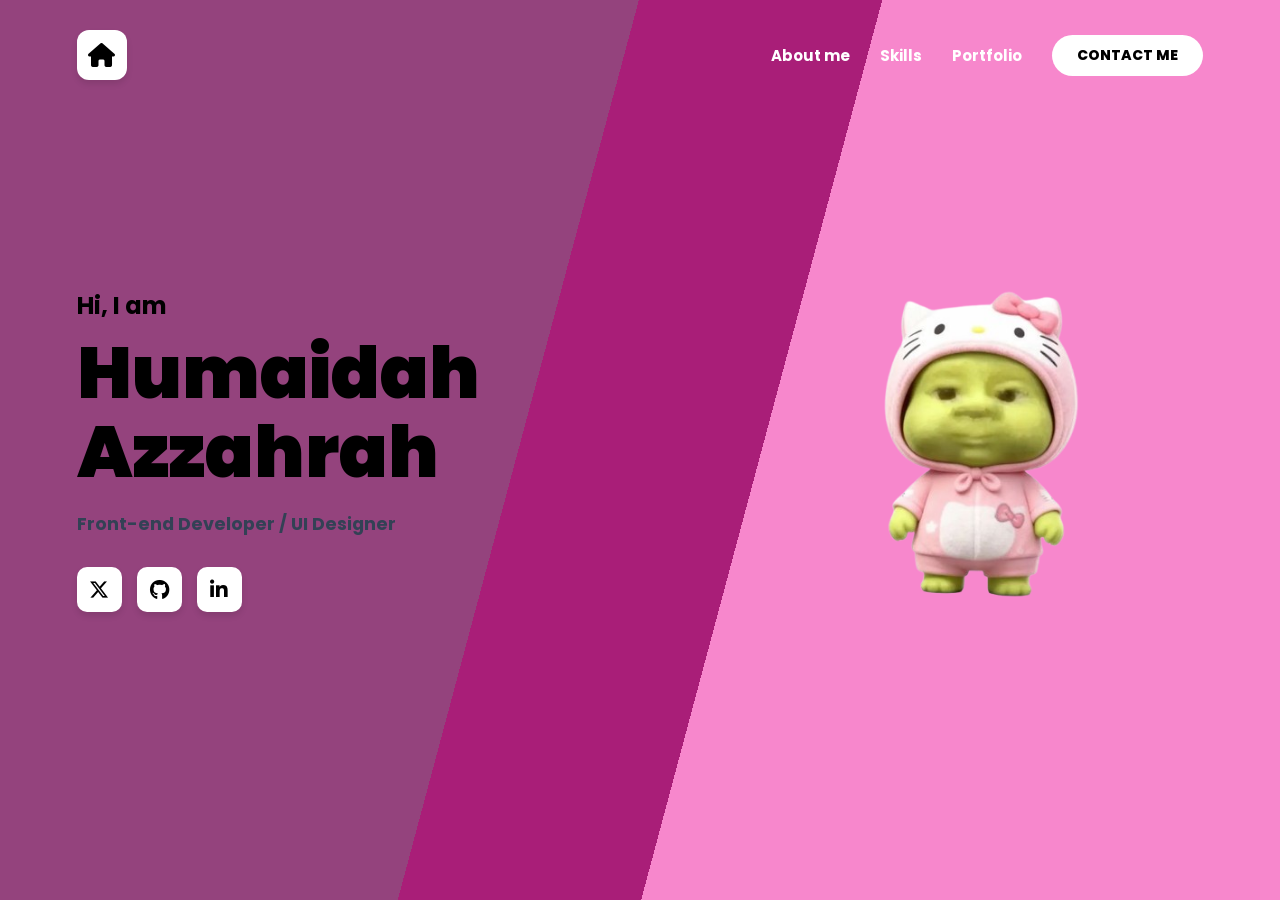
<file: index.html>
<!DOCTYPE html>
<html lang="id">
<head>
    <meta charset="UTF-8">
    <meta name="viewport" content="width=device-width, initial-scale=1.0">
    <title>Home - Humaidah Azzahrah J.</title>
    <link rel="stylesheet" href="style.css">
    <link rel="stylesheet" href="https://cdnjs.cloudflare.com/ajax/libs/font-awesome/6.5.1/css/all.min.css">
</head>
<body>

    <header>
        <a href="index.html" class="logo"><i class="fa-solid fa-house"></i></a>
        <nav>
            <a href="about.html">About me</a>
            <a href="skills.html">Skills</a>
            <a href="portfolio.html">Portfolio</a>
            <a href="contact.html" class="btn-contact">CONTACT ME</a>
        </nav>
    </header>

    <main>
        <div class="left-col">
            <p class="greeting">Hi, I am</p>
            <h1 class="title-huge">Humaidah<br>Azzahrah</h1>
            <p class="subtitle">Front-end Developer / UI Designer</p>
            
            <div class="social-links">
                <a href="#" class="social-btn"><i class="fa-brands fa-x-twitter"></i></a>
                <a href="#" class="social-btn"><i class="fa-brands fa-github"></i></a>
                <a href="#" class="social-btn"><i class="fa-brands fa-linkedin-in"></i></a>
            </div>
        </div>

        <div class="right-col">
            <img src="home.png" alt="Profile" class="hero-image">
        </div>
    </main>

</body>
</html>
</file>
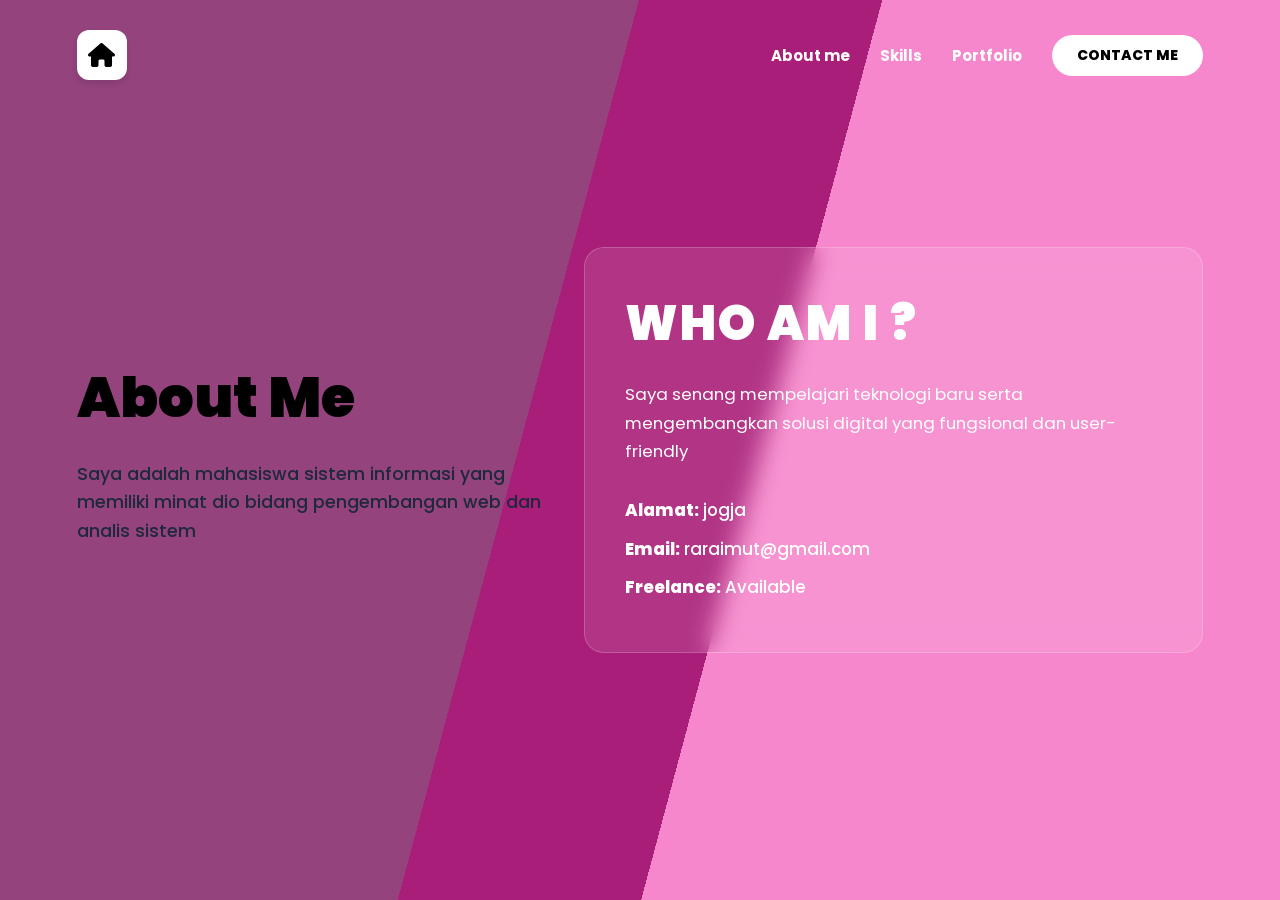
<file: about.html>
<!DOCTYPE html>
<html lang="id">
<head>
    <meta charset="UTF-8">
    <meta name="viewport" content="width=device-width, initial-scale=1.0">
    <title>About Me</title>
    <link rel="stylesheet" href="style.css">
    <link rel="stylesheet" href="https://cdnjs.cloudflare.com/ajax/libs/font-awesome/6.4.0/css/all.min.css">
</head>
<body>

    <header>
        <a href="index.html" class="logo"><i class="fa-solid fa-house"></i></a>
        <nav>
            <a href="about.html">About me</a>
            <a href="skills.html">Skills</a>
            <a href="portfolio.html">Portfolio</a>
            <a href="contact.html" class="btn-contact">CONTACT ME</a>
        </nav>
    </header>

    <main>
        <div class="left-col">
            <h2 class="section-title">About Me</h2>
            <p class="desc">
                Saya adalah mahasiswa sistem informasi yang memiliki minat dio bidang 
                pengembangan web dan analis sistem
            </p>
        </div>

        <div class="right-col">
            <div class="about-card">
                <h2>WHO AM I ?</h2>
                <p>
                    Saya senang mempelajari teknologi baru serta mengembangkan 
                    solusi digital yang fungsional dan user-friendly
                </p>
                <div class="info-list">
                    <p><strong>Alamat:</strong> jogja</p>
                    <p><strong>Email:</strong> raraimut@gmail.com</p>
                    <p><strong>Freelance:</strong> Available</p>
                </div>
            </div>
        </div>
    </main>

</body>
</html>
</file>
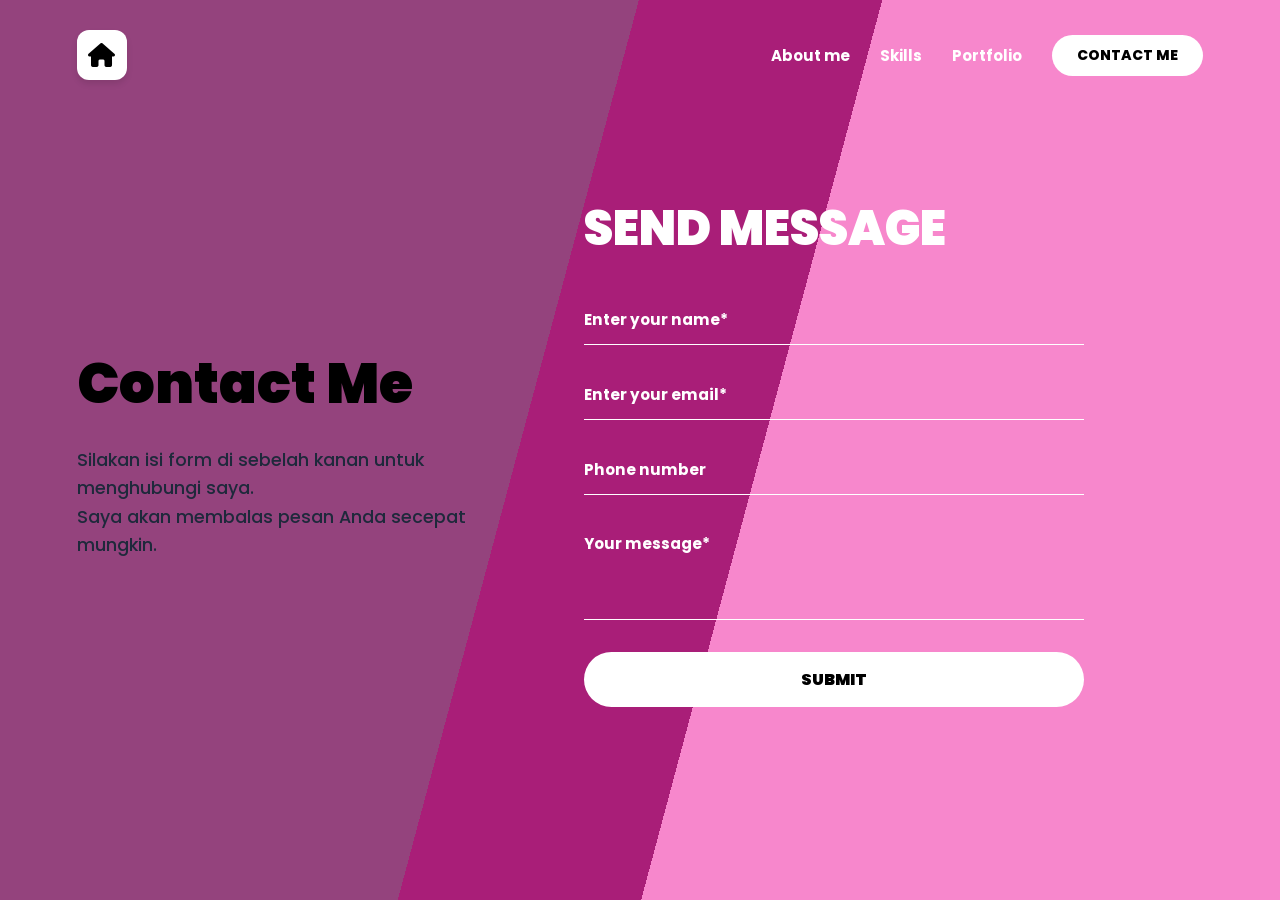
<file: contact.html>
<!DOCTYPE html>
<html lang="id">
<head>
    <meta charset="UTF-8">
    <meta name="viewport" content="width=device-width, initial-scale=1.0">
    <title>Contact Me</title>
    <link rel="stylesheet" href="style.css">
    <link rel="stylesheet" href="https://cdnjs.cloudflare.com/ajax/libs/font-awesome/6.4.0/css/all.min.css">
</head>
<body>

    <header>
        <a href="index.html" class="logo"><i class="fa-solid fa-house"></i></a>
        <nav>
            <a href="about.html">About me</a>
            <a href="skills.html">Skills</a>
            <a href="portfolio.html">Portfolio</a>
            <a href="contact.html" class="btn-contact">CONTACT ME</a>
        </nav>
    </header>

    <main>
        <div class="left-col">
            <h2 class="section-title">Contact Me</h2>
            <p class="desc">
                Silakan isi form di sebelah kanan untuk menghubungi saya.<br>
                Saya akan membalas pesan Anda secepat mungkin.
            </p>
        </div>

        <div class="right-col">
            <div class="contact-wrapper">
                <h3>SEND MESSAGE</h3>
                <form class="contact-form">
                    <input type="text" placeholder="Enter your name*" required>
                    <input type="email" placeholder="Enter your email*" required>
                    <input type="text" placeholder="Phone number">
                    <textarea placeholder="Your message*" required></textarea>
                    <button type="submit" class="btn-submit">SUBMIT</button>
                </form>
            </div>
        </div>
    </main>

</body>
</html>
</file>
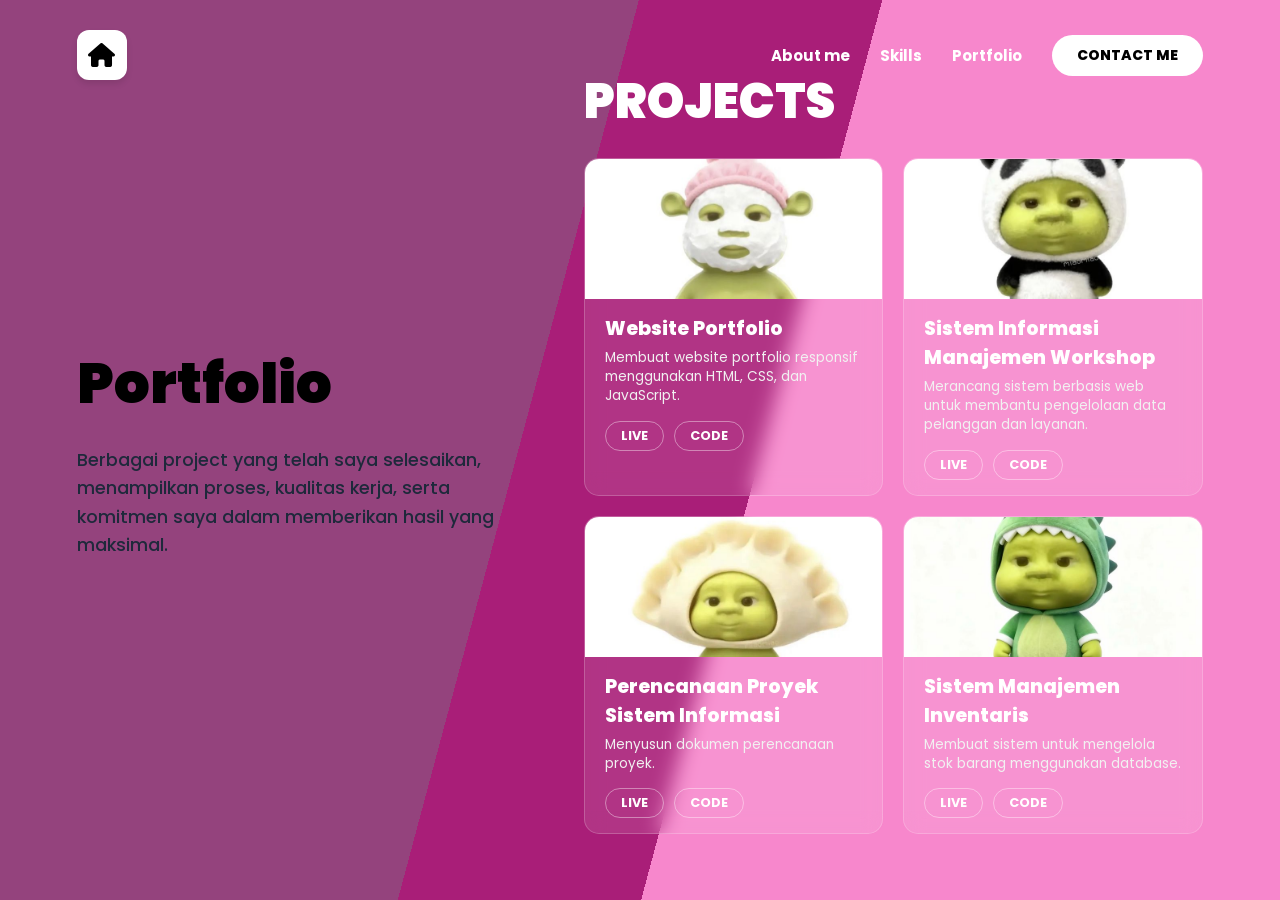
<file: portfolio.html>
<!DOCTYPE html>
<html lang="id">
<head>
    <meta charset="UTF-8">
    <meta name="viewport" content="width=device-width, initial-scale=1.0">
    <title>Portfolio</title>
    <link rel="stylesheet" href="style.css">
    <link rel="stylesheet" href="https://cdnjs.cloudflare.com/ajax/libs/font-awesome/6.5.1/css/all.min.css">
</head>
<body>

    <header>
        <a href="index.html" class="logo"><i class="fa-solid fa-house"></i></a>
        <nav>
            <a href="about.html">About me</a>
            <a href="skills.html">Skills</a>
            <a href="portfolio.html">Portfolio</a>
            <a href="contact.html" class="btn-contact">CONTACT ME</a>
        </nav>
    </header>

    <main>
        <div class="left-col">
            <h2 class="section-title">Portfolio</h2>
            <p class="desc">
                Berbagai project yang telah saya selesaikan, menampilkan 
                proses, kualitas kerja, serta komitmen saya dalam 
                memberikan hasil yang maksimal.
            </p>
        </div>

        <div class="right-col">
            <div class="projects-wrapper">
                <h3>PROJECTS</h3>
                <div class="projects-grid">
                    
                    <div class="project-card">
                        <div class="project-image"><img src="photo1.jpeg" alt="Website Portfolio"></div>
                        <div class="project-info">
                            <h4>Website Portfolio</h4>
                            <p>Membuat website portfolio responsif menggunakan HTML, CSS, dan JavaScript.</p>
                            <div class="project-btns">
                                <a href="https://www.youtube.com/live/WbhLKN9yN_E?si=0krGxYRohdLc6TOA" target="_blank" class="btn-outline">LIVE</a>
                                <a href="https://www.youtube.com/live/WbhLKN9yN_E?si=0krGxYRohdLc6TOA" target="_blank" class="btn-outline">CODE</a>
                            </div>
                        </div>
                    </div>

                    <div class="project-card">
                        <div class="project-image"><img src="photo2.jpeg" alt="Sistem Informasi Manajemen Workshop"></div>
                        <div class="project-info">
                            <h4>Sistem Informasi Manajemen Workshop</h4>
                            <p>Merancang sistem berbasis web untuk membantu pengelolaan data pelanggan dan layanan.</p>
                            <div class="project-btns">
                                <a href="https://www.youtube.com/live/WbhLKN9yN_E?si=0krGxYRohdLc6TOAI" target="_blank" class="btn-outline">LIVE</a>
                                <a href="https://www.youtube.com/live/WbhLKN9yN_E?si=0krGxYRohdLc6TOA" target="_blank" class="btn-outline">CODE</a>
                            </div>
                        </div>
                    </div>

                    <div class="project-card">
                        <div class="project-image"><img src="photo3.jpeg" alt="Perencanaan Proyek Sistem Informasi"></div>
                        <div class="project-info">
                            <h4>Perencanaan Proyek Sistem Informasi</h4>
                            <p>Menyusun dokumen perencanaan proyek.</p>
                            <div class="project-btns">
                                <a href="https://www.youtube.com/live/WbhLKN9yN_E?si=0krGxYRohdLc6TOA" target="_blank" class="btn-outline">LIVE</a>
                                <a href="https://www.youtube.com/live/WbhLKN9yN_E?si=0krGxYRohdLc6TOA" target="_blank" class="btn-outline">CODE</a>
                            </div>
                        </div>
                    </div>

                    <div class="project-card">
                        <div class="project-image"><img src="photo4.jpeg" alt="Sistem Manajemen Inventaris"></div>
                        <div class="project-info">
                            <h4>Sistem Manajemen Inventaris</h4>
                            <p>Membuat sistem untuk mengelola stok barang menggunakan database.</p>
                            <div class="project-btns">
                                <a href="https://www.youtube.com/live/WbhLKN9yN_E?si=0krGxYRohdLc6TOA" target="_blank" class="btn-outline">LIVE</a>
                                <a href="https://www.youtube.com/live/WbhLKN9yN_E?si=0krGxYRohdLc6TOA" target="_blank" class="btn-outline">CODE</a>
                            </div>
                        </div>
                    </div>

                </div>
            </div>
        </div>
    </main>

</body>
</html>
</file>
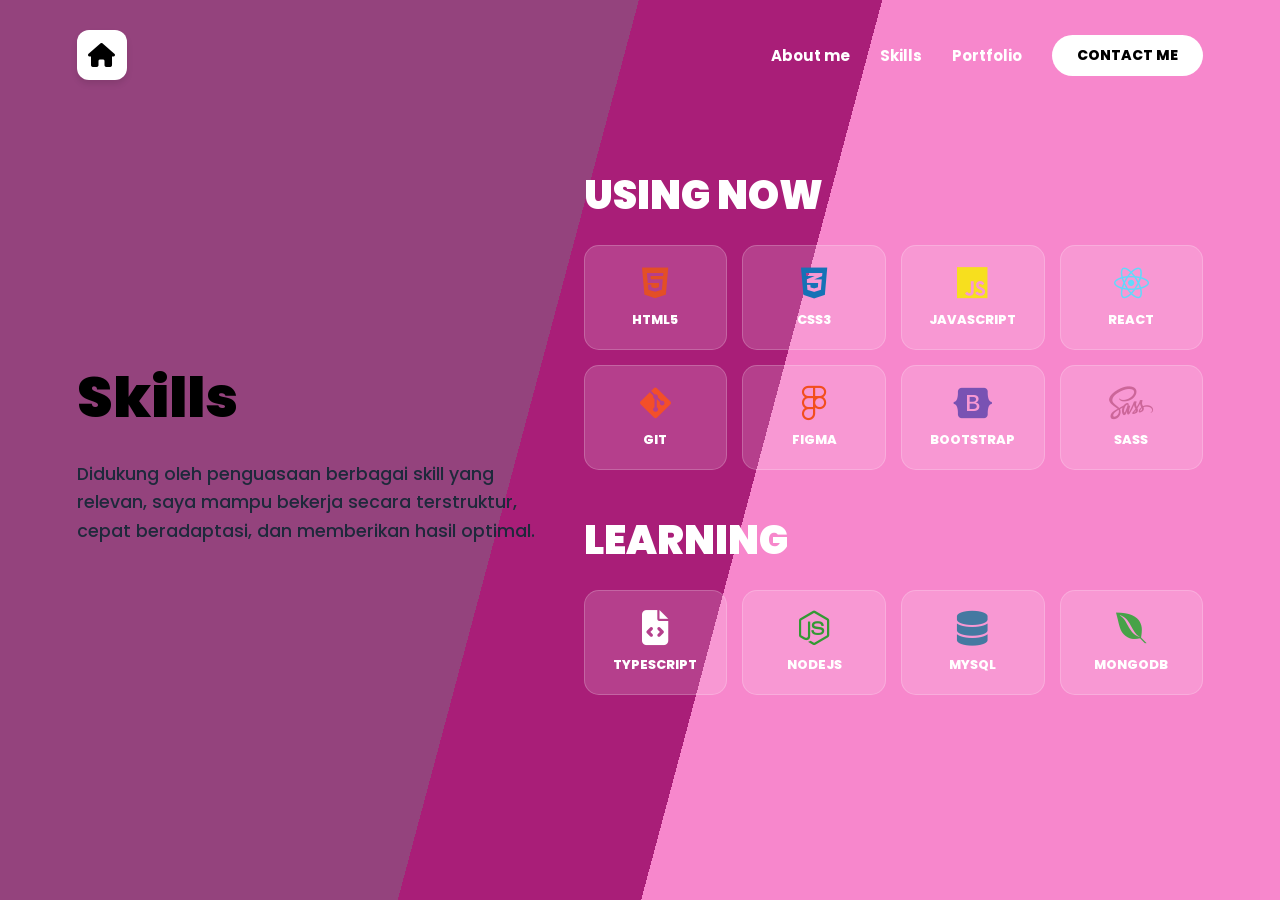
<file: skills.html>
<!DOCTYPE html>
<html lang="id">
<head>
    <meta charset="UTF-8">
    <meta name="viewport" content="width=device-width, initial-scale=1.0">
    <title>Skills</title>
    <link rel="stylesheet" href="style.css">
    <link rel="stylesheet" href="https://cdnjs.cloudflare.com/ajax/libs/font-awesome/6.4.0/css/all.min.css">
</head>
<body>

    <header>
        <a href="index.html" class="logo"><i class="fa-solid fa-house"></i></a>
        <nav>
            <a href="about.html">About me</a>
            <a href="skills.html">Skills</a>
            <a href="portfolio.html">Portfolio</a>
            <a href="contact.html" class="btn-contact">CONTACT ME</a>
        </nav>
    </header>

    <main>
        <div class="left-col">
            <h2 class="section-title">Skills</h2>
            <p class="desc">
                Didukung oleh penguasaan berbagai skill yang relevan, saya 
                mampu bekerja secara terstruktur, cepat beradaptasi, dan 
                memberikan hasil optimal.
            </p>
        </div>

        <div class="right-col">
            <div class="skills-wrapper">
                <h3>USING NOW</h3>
                <div class="skills-grid">
                    <div class="skill-box"><i class="fa-brands fa-html5"></i><span>HTML5</span></div>
                    <div class="skill-box"><i class="fa-brands fa-css3-alt"></i><span>CSS3</span></div>
                    <div class="skill-box"><i class="fa-brands fa-js"></i><span>JAVASCRIPT</span></div>
                    <div class="skill-box"><i class="fa-brands fa-react"></i><span>REACT</span></div>
                    <div class="skill-box"><i class="fa-brands fa-git-alt"></i><span>GIT</span></div>
                    <div class="skill-box"><i class="fa-brands fa-figma"></i><span>FIGMA</span></div>
                    <div class="skill-box"><i class="fa-brands fa-bootstrap"></i><span>BOOTSTRAP</span></div>
                    <div class="skill-box"><i class="fa-brands fa-sass"></i><span>SASS</span></div>
                </div>

                <h3>LEARNING</h3>
                <div class="skills-grid">
                    <div class="skill-box"><i class="fa-solid fa-file-code"></i><span>TYPESCRIPT</span></div>
                    <div class="skill-box"><i class="fa-brands fa-node-js"></i><span>NODEJS</span></div>
                    <div class="skill-box"><i class="fa-solid fa-database"></i><span>MYSQL</span></div>
                    <div class="skill-box"><i class="fa-brands fa-envira"></i><span>MONGODB</span></div>
                </div>
            </div>
        </div>
    </main>

</body>
</html>
</file>
<file: style.css>
@import url('https://fonts.googleapis.com/css2?family=Poppins:wght@400;500;700;900&display=swap');

:root {
    --light-blue: #94437d; /* Warna biru muda kiri */
    --dark-blue: #a91e78;  /* Warna biru dongker tengah */
    --red: #f787cc;        /* Warna merah kanan */
    --text-dark: #000000;
    --text-light: #ffffff;
}

* {
    margin: 0;
    padding: 0;
    box-sizing: border-box;
    font-family: 'Poppins', sans-serif;
}

body {
    background: linear-gradient(105deg, 
        var(--light-blue) 0%, 
        var(--light-blue) 42%, 
        var(--dark-blue) 42%, 
        var(--dark-blue) 58%, 
        var(--red) 58%, 
        var(--red) 100%);
    color: var(--text-light);
    min-height: 100vh;
    overflow-x: hidden;
}

/* ===== NAVBAR ===== */
header {
    display: flex;
    justify-content: space-between;
    align-items: center;
    padding: 30px 6%;
    position: absolute;
    width: 100%;
    top: 0;
    z-index: 100;
}

.logo {
    background: #ffffff;
    width: 50px;
    height: 50px;
    border-radius: 12px;
    display: flex;
    justify-content: center;
    align-items: center;
    color: var(--text-dark);
    font-size: 24px;
    text-decoration: none;
    box-shadow: 0 4px 6px rgba(0,0,0,0.1);
}

nav {
    display: flex;
    align-items: center;
    gap: 30px;
}

nav a {
    color: var(--text-light);
    text-decoration: none;
    font-weight: 700;
    font-size: 15px;
    transition: 0.3s;
}

nav a:hover {
    opacity: 0.8;
}

.btn-contact {
    background: #ffffff;
    color: var(--text-dark);
    padding: 10px 25px;
    border-radius: 30px;
    font-weight: 800;
    text-transform: uppercase;
    font-size: 14px;
}

/* ===== LAYOUT UTAMA ===== */
main {
    display: flex;
    min-height: 100vh;
    padding: 0 6%; /* Hapus padding atas dan bawah agar konten murni di tengah */
    align-items: center;
}

.left-col {
    flex: 1;
    padding-right: 40px;
    max-width: 45%;
}

.right-col {
    flex: 1.2;
    display: flex;
    flex-direction: column;
    justify-content: center;
    position: relative;
    z-index: 10;
}

/* ===== TYPOGRAPHY ===== */
.greeting {
    color: var(--text-dark);
    font-size: 1.5rem;
    font-weight: 700;
    margin-bottom: 10px;
}

.title-huge {
    color: var(--text-dark);
    font-size: 4.5rem;
    font-weight: 900;
    line-height: 1.1;
    margin-bottom: 20px;
}

.subtitle {
    color: #334155;
    font-size: 1.1rem;
    font-weight: 700;
    margin-bottom: 30px;
}

.section-title {
    color: var(--text-dark);
    font-size: 3.5rem;
    font-weight: 900;
    margin-bottom: 20px;
}

.desc {
    color: #1e293b;
    font-size: 1.1rem;
    line-height: 1.6;
    font-weight: 500;
}

/* ===== HOME PAGE ===== */
.social-links {
    display: flex;
    gap: 15px;
}

.social-btn {
    width: 45px;
    height: 45px;
    background: #ffffff;
    color: var(--text-dark);
    display: flex;
    justify-content: center;
    align-items: center;
    border-radius: 10px;
    text-decoration: none;
    font-size: 20px;
    box-shadow: 0 4px 6px rgba(0,0,0,0.1);
    transition: 0.3s;
}

.social-btn:hover {
    transform: translateY(-3px);
}

.hero-image {
    width: 100%;
    max-width: 450px;
    margin-left: auto;
    display: block;
}

/* ===== ABOUT PAGE ===== */
.about-card {
    background: rgba(255, 255, 255, 0.1);
    backdrop-filter: blur(12px);
    -webkit-backdrop-filter: blur(12px);
    border: 1px solid rgba(255, 255, 255, 0.2);
    border-radius: 20px;
    padding: 40px;
    color: white;
}

.about-card h2 {
    font-size: 3rem;
    font-weight: 900;
    margin-bottom: 20px;
    letter-spacing: 2px;
}

.about-card p {
    font-size: 1.05rem;
    line-height: 1.7;
    margin-bottom: 30px;
}

.about-card .info-list p {
    margin-bottom: 10px;
    font-weight: 500;
}

.about-card .info-list strong {
    font-weight: 800;
}

/* ===== SKILLS PAGE ===== */
.skills-wrapper h3 {
    font-size: 2.5rem;
    font-weight: 900;
    margin-bottom: 20px;
    text-transform: uppercase;
}

.skills-grid {
    display: grid;
    grid-template-columns: repeat(4, 1fr);
    gap: 15px;
    margin-bottom: 40px;
}

.skill-box {
    background: rgba(255, 255, 255, 0.15);
    border: 1px solid rgba(255, 255, 255, 0.2);
    border-radius: 15px;
    padding: 20px 10px;
    display: flex;
    flex-direction: column;
    align-items: center;
    gap: 10px;
    transition: 0.3s;
}

.skill-box:hover {
    background: rgba(255, 255, 255, 0.25);
}

.skill-box i {
    font-size: 35px;
}

.skill-box .fa-html5 { color: #e34f26; }
.skill-box .fa-css3-alt { color: #1572b6; }
.skill-box .fa-js { color: #f7df1e; }
.skill-box .fa-react { color: #61dafb; }
.skill-box .fa-git-alt { color: #f34f29; }
.skill-box .fa-figma { color: #f24e1e; }
.skill-box .fa-bootstrap { color: #7952b3; }
.skill-box .fa-sass { color: #cc6699; }
.skill-box .fa-node-js { color: #339933; }
.skill-box .fa-database { color: #4479a1; }
.skill-box .fa-envira { color: #47a248; }

.skill-box span {
    font-size: 0.8rem;
    font-weight: 800;
    text-transform: uppercase;
}

/* ===== PORTFOLIO PAGE ===== */
.projects-wrapper h3 {
    font-size: 3rem;
    font-weight: 900;
    margin-bottom: 20px;
}

.projects-grid {
    display: grid;
    grid-template-columns: repeat(2, 1fr);
    gap: 20px;
}

.project-card {
    background: rgba(255, 255, 255, 0.1);
    backdrop-filter: blur(10px);
    border: 1px solid rgba(255, 255, 255, 0.2);
    border-radius: 15px;
    overflow: hidden;
}

.project-image {
    width: 100%;
    height: 140px;
    background: #111;
    display: flex;
    justify-content: center;
    align-items: center;
    overflow: hidden;
}

.project-image img {
    width: 100%;
    height: 100%;
    object-fit: cover;
}

.project-info {
    padding: 15px 20px;
}

.project-info h4 {
    font-size: 1.2rem;
    font-weight: 800;
    margin-bottom: 5px;
}

.project-info p {
    font-size: 0.85rem;
    margin-bottom: 15px;
    line-height: 1.4;
    color: #f1f1f1;
}

.project-btns {
    display: flex;
    gap: 10px;
}

.btn-outline {
    border: 1px solid rgba(255,255,255,0.4);
    color: white;
    padding: 5px 15px;
    border-radius: 20px;
    font-size: 0.8rem;
    font-weight: 700;
    text-decoration: none;
    transition: 0.3s;
}

.btn-outline:hover {
    background: white;
    color: var(--red);
}

/* ===== CONTACT PAGE ===== */
.contact-wrapper h3 {
    font-size: 3rem;
    font-weight: 900;
    margin-bottom: 30px;
}

.contact-form {
    width: 100%;
    max-width: 500px;
}

.contact-form input, 
.contact-form textarea {
    width: 100%;
    background: transparent;
    border: none;
    border-bottom: 1px solid white;
    color: white;
    padding: 12px 0;
    font-size: 1rem;
    margin-bottom: 25px;
}

.contact-form input:focus, 
.contact-form textarea:focus {
    outline: none;
    border-bottom-color: #ddd;
}

.contact-form textarea {
    resize: none;
    height: 100px;
}

.contact-form input::placeholder, 
.contact-form textarea::placeholder {
    color: white;
    font-weight: 700;
    font-size: 0.95rem;
}

.btn-submit {
    background: white;
    color: var(--text-dark);
    border: none;
    padding: 15px 0;
    width: 100%;
    border-radius: 30px;
    font-weight: 900;
    font-size: 1rem;
    cursor: pointer;
    text-transform: uppercase;
    transition: 0.3s;
}

.btn-submit:hover {
    background: #f1f1f1;
}
</file>
